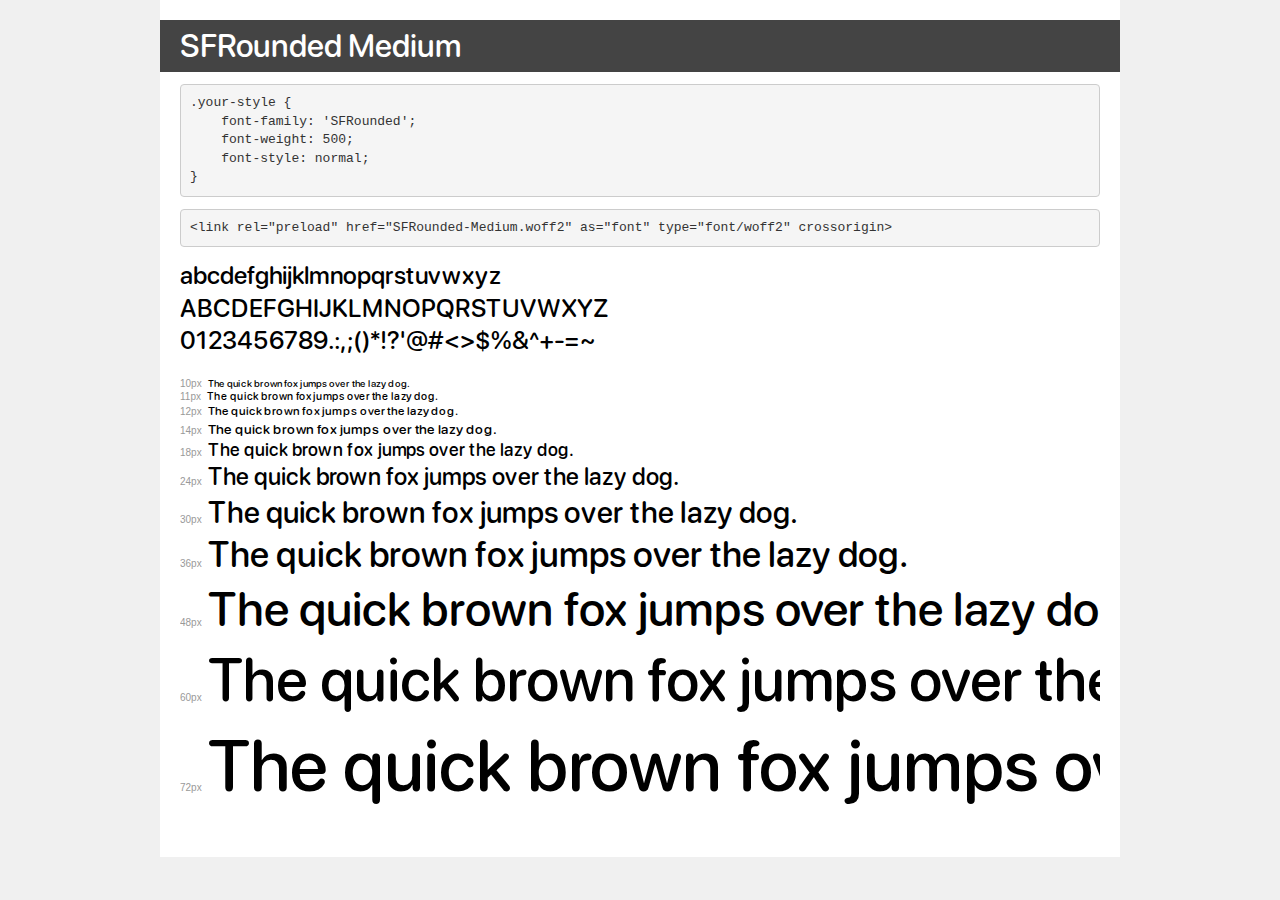
<file: SFProRounded/demo.html>
<!DOCTYPE html>
<html lang="en">
<head>
    <meta charset="utf-8">
    <meta http-equiv="X-UA-Compatible" content="IE=edge">
    <meta name="viewport" content="width=device-width, initial-scale=1">
    <meta name="robots" content="noindex, noarchive">
    <meta name="format-detection" content="telephone=no">
    <title>Transfonter demo</title>
    <link href="stylesheet.css" rel="stylesheet">
    <style>
        /*
        http://meyerweb.com/eric/tools/css/reset/
        v2.0 | 20110126
        License: none (public domain)
        */
        html, body, div, span, applet, object, iframe,
        h1, h2, h3, h4, h5, h6, p, blockquote, pre,
        a, abbr, acronym, address, big, cite, code,
        del, dfn, em, img, ins, kbd, q, s, samp,
        small, strike, strong, sub, sup, tt, var,
        b, u, i, center,
        dl, dt, dd, ol, ul, li,
        fieldset, form, label, legend,
        table, caption, tbody, tfoot, thead, tr, th, td,
        article, aside, canvas, details, embed,
        figure, figcaption, footer, header, hgroup,
        menu, nav, output, ruby, section, summary,
        time, mark, audio, video {
            margin: 0;
            padding: 0;
            border: 0;
            font-size: 100%;
            font: inherit;
            vertical-align: baseline;
        }
        /* HTML5 display-role reset for older browsers */
        article, aside, details, figcaption, figure,
        footer, header, hgroup, menu, nav, section {
            display: block;
        }
        body {
            line-height: 1;
        }
        ol, ul {
            list-style: none;
        }
        blockquote, q {
            quotes: none;
        }
        blockquote:before, blockquote:after,
        q:before, q:after {
            content: '';
            content: none;
        }
        table {
            border-collapse: collapse;
            border-spacing: 0;
        }
        /* demo styles */
        body {
            background: #f0f0f0;
            color: #000;
        }
        .page {
            background: #fff;
            width: 920px;
            margin: 0 auto;
            padding: 20px 20px 0 20px;
            overflow: hidden;
        }
        .font-container {
            overflow-x: auto;
            overflow-y: hidden;
            margin-bottom: 40px;
            line-height: 1.3;
            white-space: nowrap;
            padding-bottom: 5px;
        }
        h1 {
            position: relative;
            background: #444;
            font-size: 32px;
            color: #fff;
            padding: 10px 20px;
            margin: 0 -20px 12px -20px;
        }
        .letters {
            font-size: 25px;
            margin-bottom: 20px;
        }
        .s10:before {
            content: '10px';
        }
        .s11:before {
            content: '11px';
        }
        .s12:before {
            content: '12px';
        }
        .s14:before {
            content: '14px';
        }
        .s18:before {
            content: '18px';
        }
        .s24:before {
            content: '24px';
        }
        .s30:before {
            content: '30px';
        }
        .s36:before {
            content: '36px';
        }
        .s48:before {
            content: '48px';
        }
        .s60:before {
            content: '60px';
        }
        .s72:before {
            content: '72px';
        }
        .s10:before, .s11:before, .s12:before, .s14:before,
        .s18:before, .s24:before, .s30:before, .s36:before,
        .s48:before, .s60:before, .s72:before {
            font-family: Arial, sans-serif;
            font-size: 10px;
            font-weight: normal;
            font-style: normal;
            color: #999;
            padding-right: 6px;
        }
        pre {
            display: block;
            padding: 9px;
            margin: 0 0 12px;
            font-family: Monaco, Menlo, Consolas, "Courier New", monospace;
            font-size: 13px;
            line-height: 1.428571429;
            color: #333;
            font-weight: normal;
            font-style: normal;
            background-color: #f5f5f5;
            border: 1px solid #ccc;
            overflow-x: auto;
            border-radius: 4px;
        }
        /* responsive */
        @media (max-width: 959px) {
            .page {
                width: auto;
                margin: 0;
            }
        }
    </style>
</head>
<body>
<div class="page">
    <div class="demo">
        <h1 style="font-family: 'SFRounded'; font-weight: 500; font-style: normal;">SFRounded Medium</h1>
        <pre title="Usage">.your-style {
    font-family: 'SFRounded';
    font-weight: 500;
    font-style: normal;
}</pre>
        <pre title="Preload (optional)">
&lt;link rel=&quot;preload&quot; href=&quot;SFRounded-Medium.woff2&quot; as=&quot;font&quot; type=&quot;font/woff2&quot; crossorigin&gt;</pre>
        <div class="font-container" style="font-family: 'SFRounded'; font-weight: 500; font-style: normal;">
            <p class="letters">
                abcdefghijklmnopqrstuvwxyz<br>
ABCDEFGHIJKLMNOPQRSTUVWXYZ<br>
                0123456789.:,;()*!?'@#&lt;&gt;$%&^+-=~
            </p>
            <p class="s10" style="font-size: 10px;">The quick brown fox jumps over the lazy dog.</p>
            <p class="s11" style="font-size: 11px;">The quick brown fox jumps over the lazy dog.</p>
            <p class="s12" style="font-size: 12px;">The quick brown fox jumps over the lazy dog.</p>
            <p class="s14" style="font-size: 14px;">The quick brown fox jumps over the lazy dog.</p>
            <p class="s18" style="font-size: 18px;">The quick brown fox jumps over the lazy dog.</p>
            <p class="s24" style="font-size: 24px;">The quick brown fox jumps over the lazy dog.</p>
            <p class="s30" style="font-size: 30px;">The quick brown fox jumps over the lazy dog.</p>
            <p class="s36" style="font-size: 36px;">The quick brown fox jumps over the lazy dog.</p>
            <p class="s48" style="font-size: 48px;">The quick brown fox jumps over the lazy dog.</p>
            <p class="s60" style="font-size: 60px;">The quick brown fox jumps over the lazy dog.</p>
            <p class="s72" style="font-size: 72px;">The quick brown fox jumps over the lazy dog.</p>
        </div>
    </div>

</div>
</body>
</html>
</file>
<file: SFProRounded/stylesheet.css>
@font-face {
    font-family: 'SFRounded';
    src: url('SFRounded-Medium.woff2') format('woff2'),
        url('SFRounded-Medium.woff') format('woff');
    font-weight: 500;
    font-style: normal;
    font-display: swap;
}
</file>
